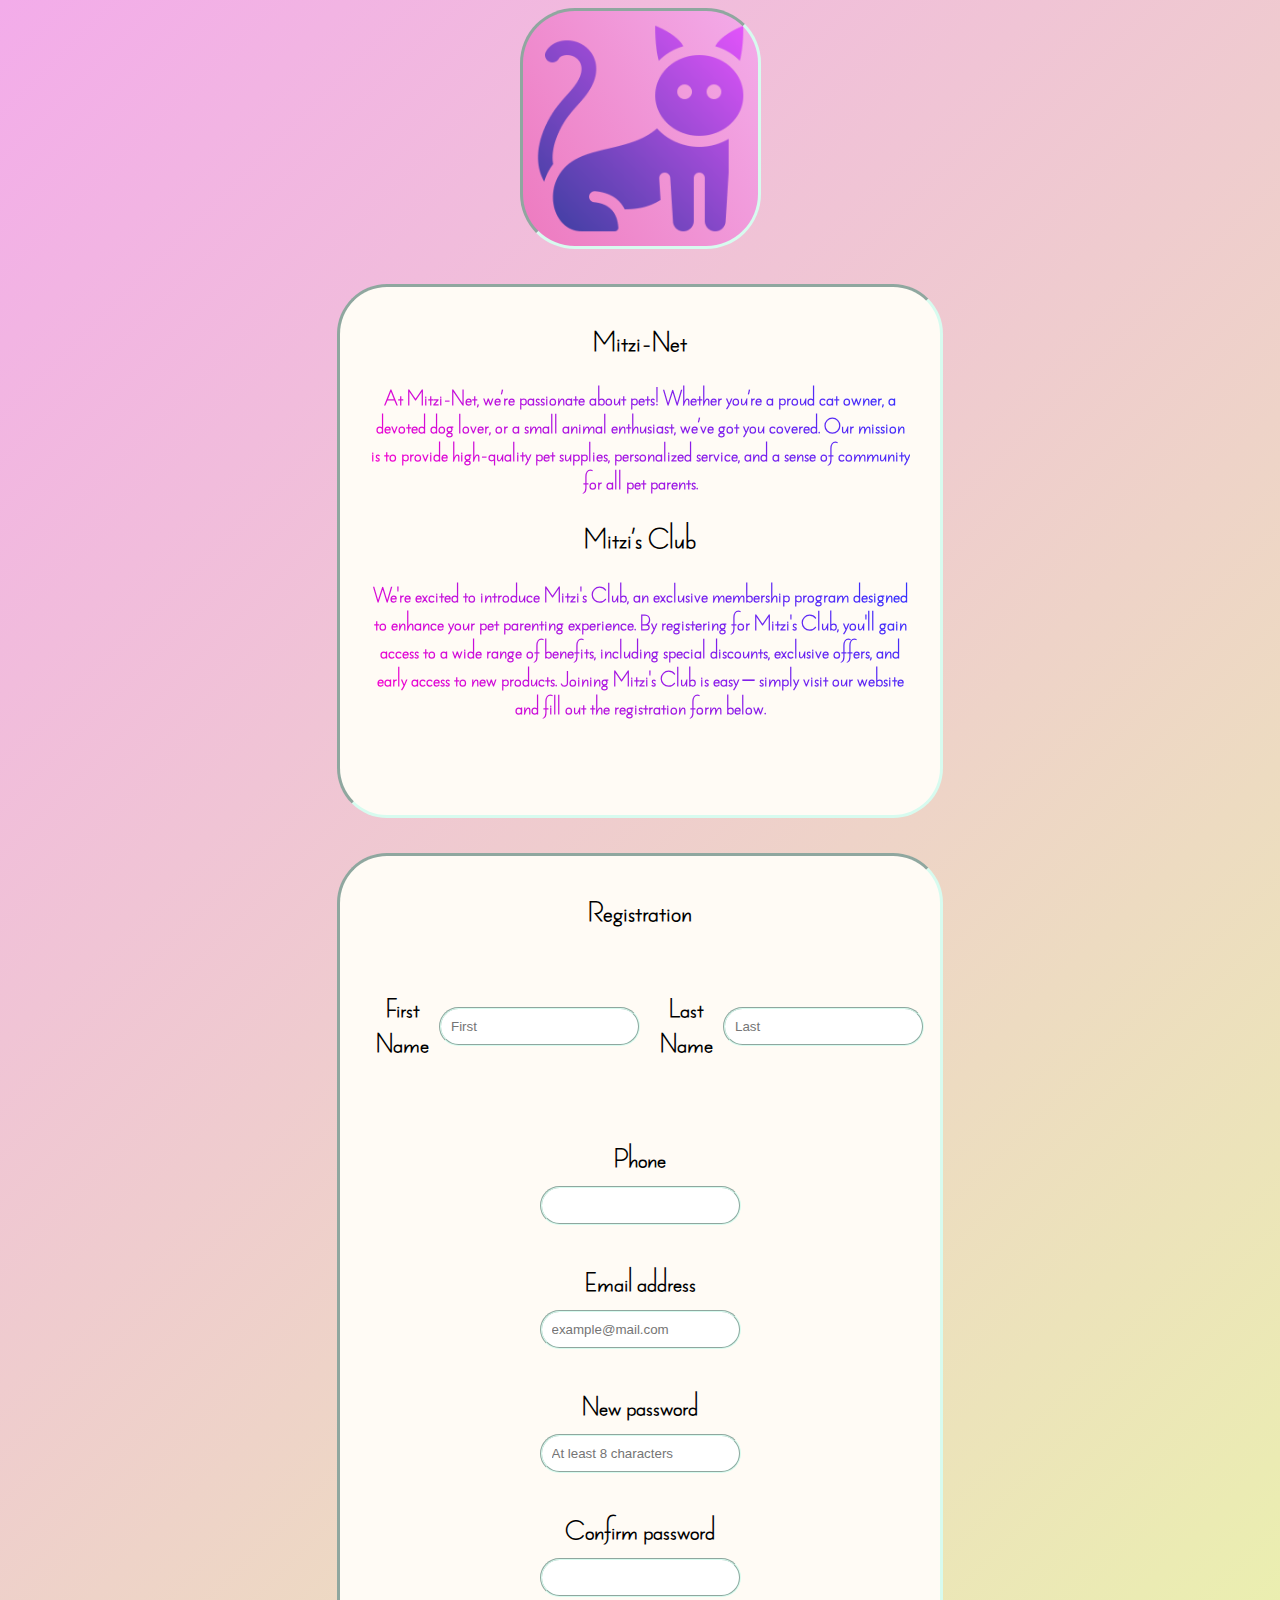
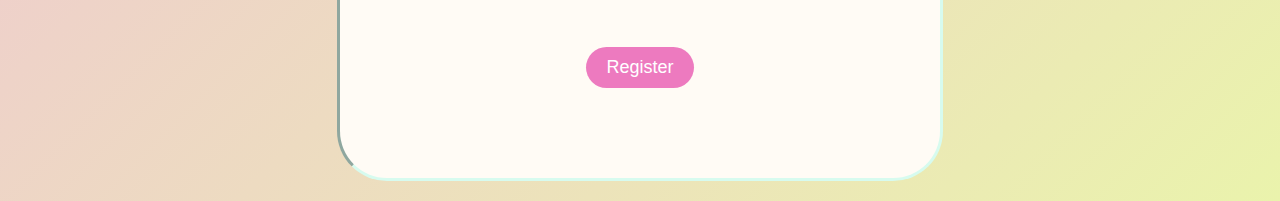
<file: index.html>
<!--  Ronen Giladov 209506757 && Shoham Avrham 318232469 Assignment 1 -->

<!DOCTYPE html>
<html lang="en">  
    <head>
        <title>
            Mitzi-Net
        </title>
        <!-- Link to external stylesheet -->
        <link href="styles.css" rel="stylesheet">
    </head>
    <body>
        <img id="catLogo" src="12475489.png" alt="logo of a cat">

        <div class="container">

            <h1 class="title">Mitzi-Net</h1>
                <p>At Mitzi-Net, we’re passionate about pets! Whether you’re a proud cat owner,
                    a devoted dog lover, or a small animal enthusiast,
                    we’ve got you covered. Our mission is to provide high-quality pet supplies,
                    personalized service, and a sense of community for all pet parents.
                </p>
            <h1 class="title">Mitzi’s Club</h1>
                <p>
                    We're excited to introduce Mitzi's Club, an exclusive membership program designed to enhance your pet parenting experience.
                    By registering for Mitzi's Club, you'll gain access to a wide range of benefits,
                    including special discounts, exclusive offers, and early access to new products.
                    Joining Mitzi's Club is easy – simply visit our website and fill out the registration form below.
                </p>
        </div>
        <div class="container" id="registration">
            <h1 class="title" >Registration</h1>
            <div id="reg">
                <div class="input-container"><h4>First Name </h4><input type="text" id="firstName" placeholder="First"><h4>Last Name</h4><input type="text" id="lastName" placeholder="Last"></div>
                <h4>Phone </h4><input  type="tel" id="tel">
                <h4>Email address </h4><input  type="email" id="email" placeholder="example@mail.com">
                <h4>New password</h4> <input  type="password" id="password" placeholder="At least 8 characters"><div id="errorContainerSmall"></div>
                <h4>Confirm password</h4> <input  type="password" id="newPassword"><div id="errorContainerNotMatching"></div>
                <button type="submit" onclick="button_clicked()">Register</button>
            </div>

        </div>
   
        <!-- Link to external JavaScript file -->
        <script src="script.js">
        
        </script>
    </body>



</html>
</file>
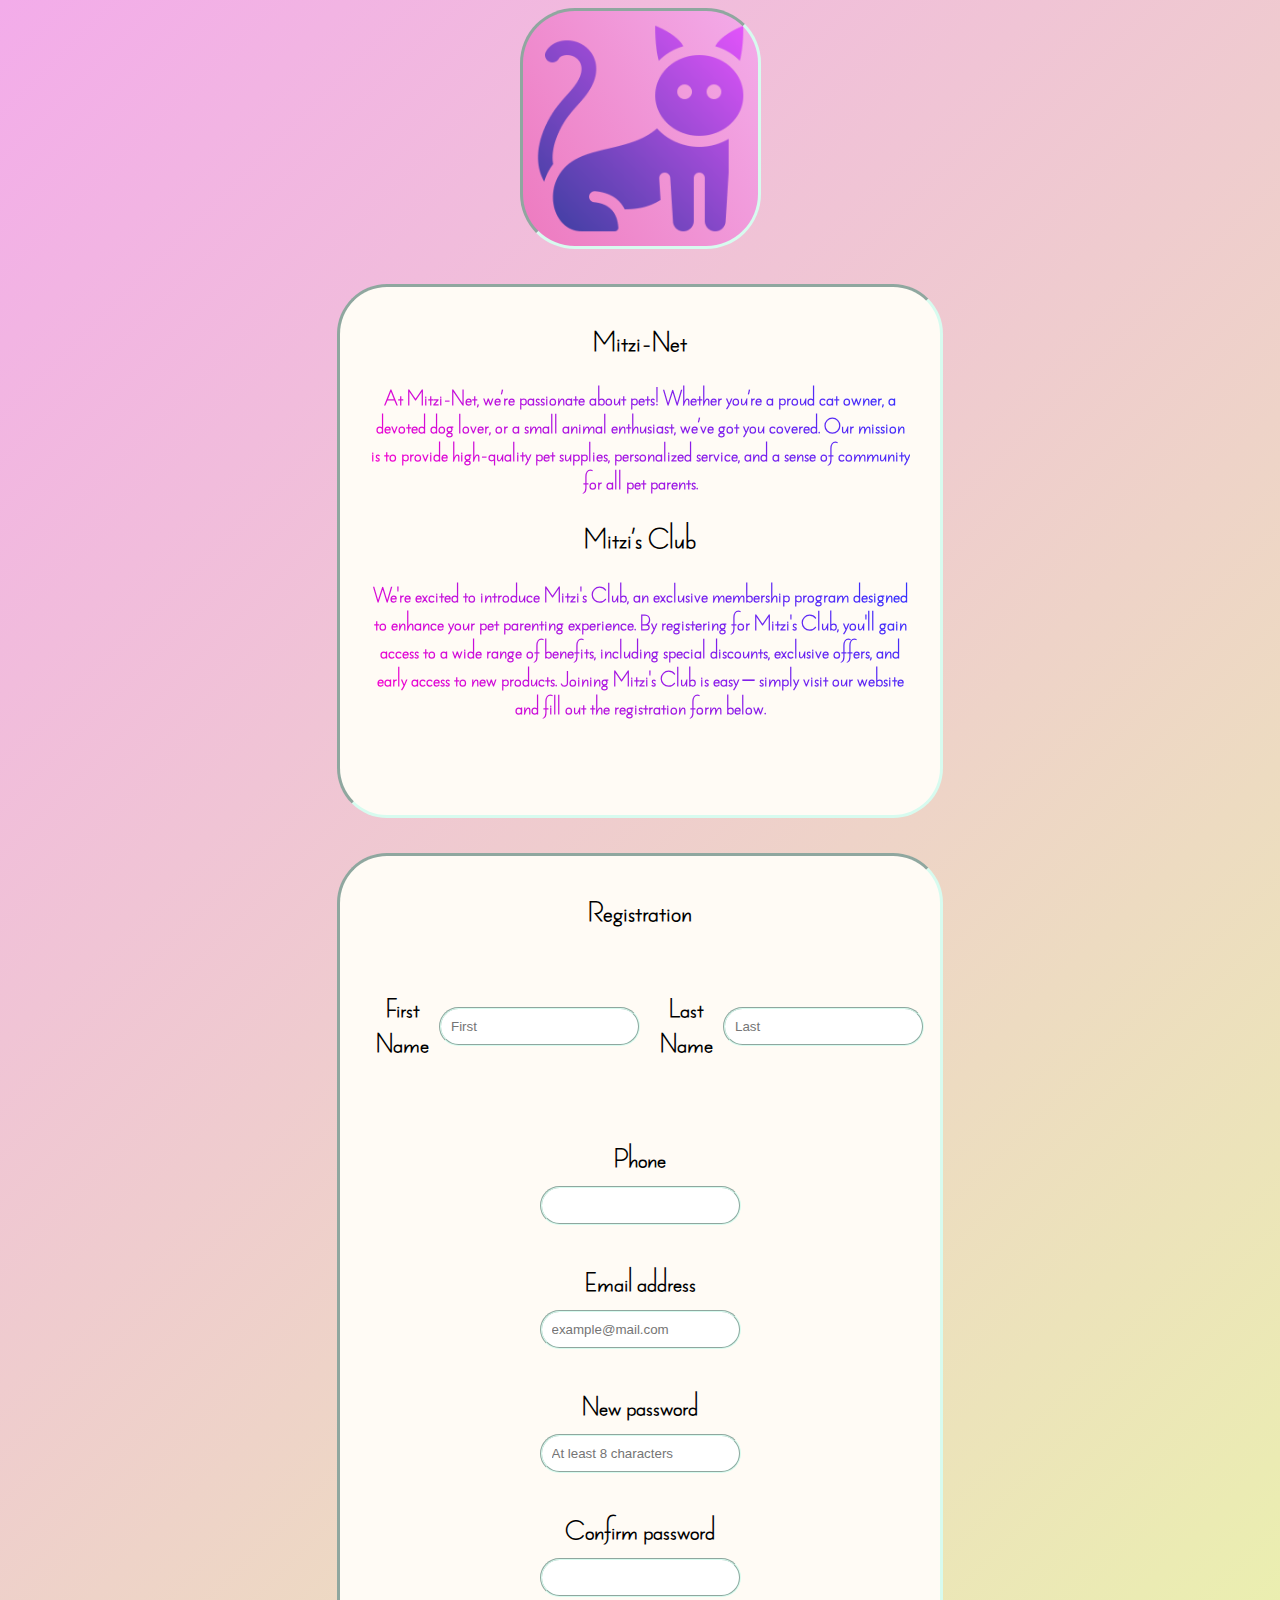
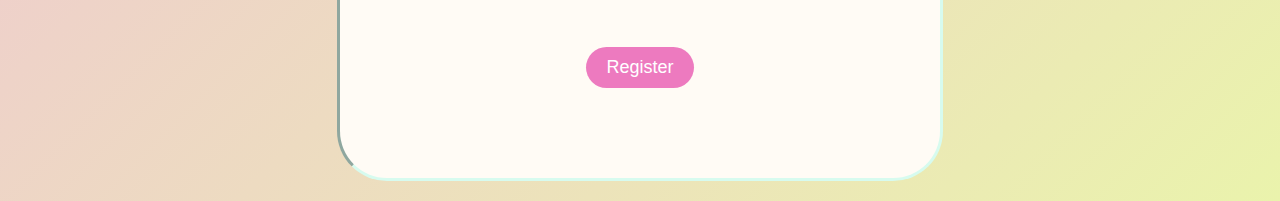
<file: taskOne.html>
<!DOCTYPE html>
<html lang="en">  
    <head>
        <title>
            Mitzi-Net
        </title>
        <link href="styles.css" rel="stylesheet">
    </head>
    <body>
        <img id="catLogo" src="12475489.png" alt="logo of a cat">

        <div class="container">

            <h1 class="title">Mitzi-Net</h1>
                <p>At Mitzi-Net, we’re passionate about pets! Whether you’re a proud cat owner,
                    a devoted dog lover, or a small animal enthusiast,
                    we’ve got you covered. Our mission is to provide high-quality pet supplies,
                    personalized service, and a sense of community for all pet parents.
                </p>
            <h1 class="title">Mitzi’s Club</h1>
                <p>
                    We're excited to introduce Mitzi's Club, an exclusive membership program designed to enhance your pet parenting experience.
                    By registering for Mitzi's Club, you'll gain access to a wide range of benefits,
                    including special discounts, exclusive offers, and early access to new products.
                    Joining Mitzi's Club is easy – simply visit our website and fill out the registration form below.
                </p>
        </div>
        <div class="container" id="registration">
            <h1 class="title" >Registration</h1>
            <div id="reg">
                <div class="input-container"><h4>First Name </h4><input type="text" id="firstName" placeholder="First"><h4>Last Name</h4><input type="text" id="lastName" placeholder="Last"></div>
                <h4>Phone </h4><input  type="tel" id="tel">
                <h4>Email address </h4><input  type="email" id="email" placeholder="example@mail.com">
                <h4>New password</h4> <input  type="password" id="password" placeholder="At least 8 characters"><div id="errorContainerSmall"></div>
                <h4>Confirm password</h4> <input  type="password" id="newPassword"><div id="errorContainerNotMatching"></div>
                <button type="submit" onclick="button_clicked()">Register</button>
            </div>

        </div>

        <script src="script.js">
        
        </script>
    </body>



</html>
</file>
<file: styles.css>
/* Ronen Giladov 209506757 && Shoham Avrham 318232469 Assignment 1 */

/* Styles for the main container */
.container {
    width: 100%;
    max-width: 540px;
    background-color: #fffbf5; /* Light cream background */
    margin: 35px auto 20px; /* Center the container horizontally with top margin */
    padding: 15px 30px 70px; /* Padding for content inside */
    border-radius: 50px; /* Rounded corners */
    text-align: center; /* Center-align text within this container */
    border: 3px inset #D7FBEF; /* Border with light blue color */
}

/* Styling for paragraphs */
p {
    background: linear-gradient(45deg, #ff00cc, #3333ff); /* Gradient background */
    -webkit-background-clip: text; /* Clip text to background */
    color: transparent; /* Hide text */
}

/* Body styles */
body {
    min-height: 100vh; /* Minimum height to fill viewport */
    background: linear-gradient(135deg, #F3ACEA,#EAF3AC); /* Gradient background */
}

/* Styles for the cat logo */
#catLogo {
    display: block; /* Center the logo */
    margin-left: auto;
    margin-right: auto;
    max-width: 235px; /* Limit logo width */
    background: linear-gradient(240deg, #F3ACEA, #ED7ABF); /* Gradient background */
    border: 3px inset #D7FBEF; /* Border with light blue color */
    border-radius: 55px; /* Rounded corners */
}

/* Styles for titles */
.title {
    text-align: center; /* Center-align text */
}

/* Font */
@font-face {
    font-family: myFirstFont;
    src: url("penna.otf"); /* Path to custom font */
}

/* Paragraph styles */
p {
    font-family: myFirstFont; /* Apply custom font */
    font-size: x-large; /* Larger font size */
    font-weight: bold; /* Bold font weight */
}

/* Heading styles */
h1 {
    font-family: myFirstFont; /* Apply custom font */
}

h4 {
    font-family: myFirstFont; /* Apply custom font */
    font-size: 30px; /* Larger font size */
    margin-bottom: 10px; /* Bottom margin */
}

/* Styles for input container */
.input-container {
    display: flex; /* Display input elements in a row */
    align-items: center; /* Align items vertically */
}

.input-container h4 {
    margin-right: 10px; /* Add spacing between label and input */
    margin-bottom: 40px; /* Bottom margin for label */
    margin-left: 20px; /* Left margin for label */
}

/* Hover effect for input fields */
input:hover {
    box-shadow: 0 0 5px rgba(244, 164, 15, 0.912); /* Orange shadow */
}

/* Hover effect for buttons */
button:hover {
    box-shadow: 0 0 5px rgba(244, 164, 15, 0.912); 
}

/* Styles for registration form */
#reg {
    display: flex; /* Display form elements in a column */
    flex-direction: column; /* Arrange form elements vertically */
    align-items: center; /* Center-align form elements */
}

/* Styles for input fields */
input {
    padding: 10px; /* Padding for input fields */
    border: 2px groove #D7FBEF; /* Border with light blue color */
    background-color: #fff; /* White background */
    margin-bottom: 5; /* Bottom margin */
    border-radius: 50px; /* Rounded corners */
}

/* Styles for the submit button */
button {
    padding: 10px 20px; /* Padding for button */
    background-color: #ED7ABF; /* Pink background */
    color: white; /* White text color */
    border: none; /* No border */
    cursor: pointer; /* Cursor style */
    margin-bottom:20px; /* Bottom margin */
    margin-top: 50px; /* Top margin */
    width: 20%; /* Width of button */
    font-size: 18px; /* Font size */
    border-radius: 50px; /* Rounded corners */
}

/* Styles for small password error message */
#errorContainerSmall {
    color: red; /* Red text color */
}

/* Styles for passwords not matching error message */
#errorContainerNotMatching {
    color: red; /* Red text color */
}
</file>
